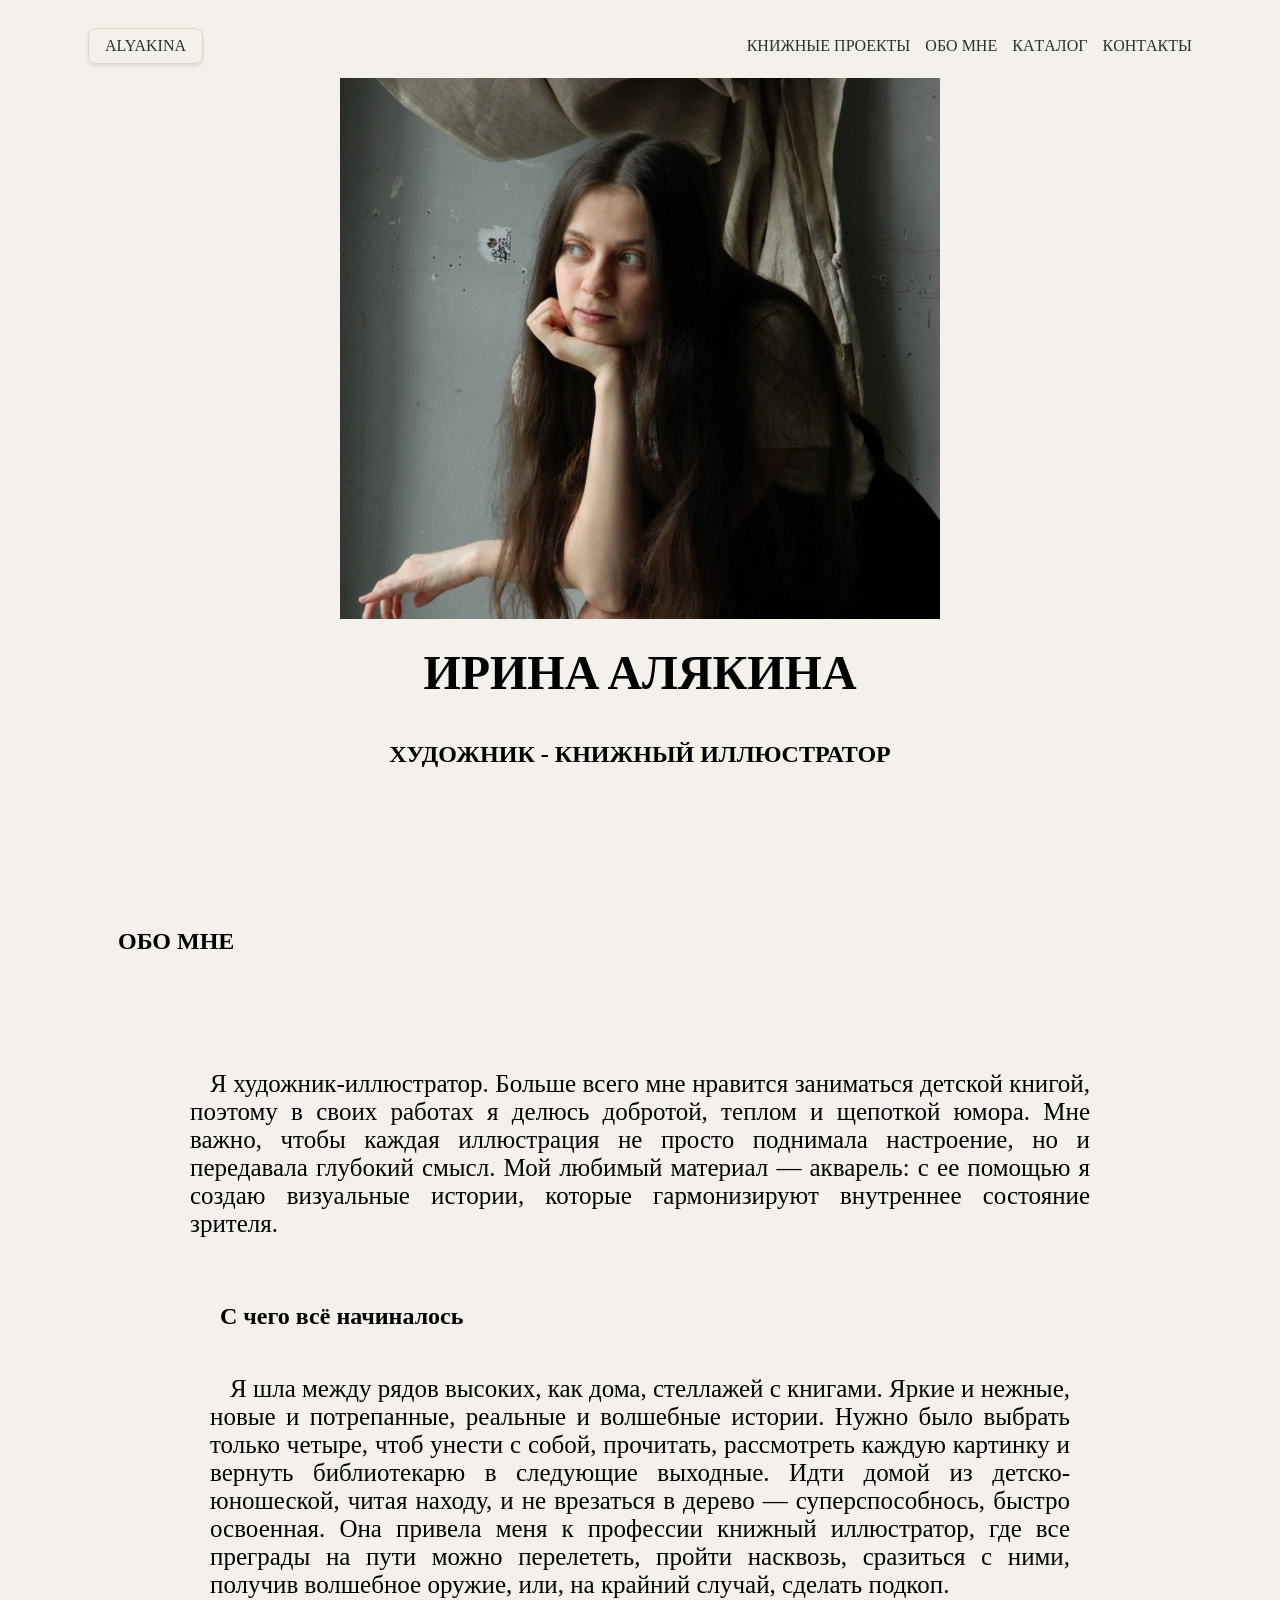
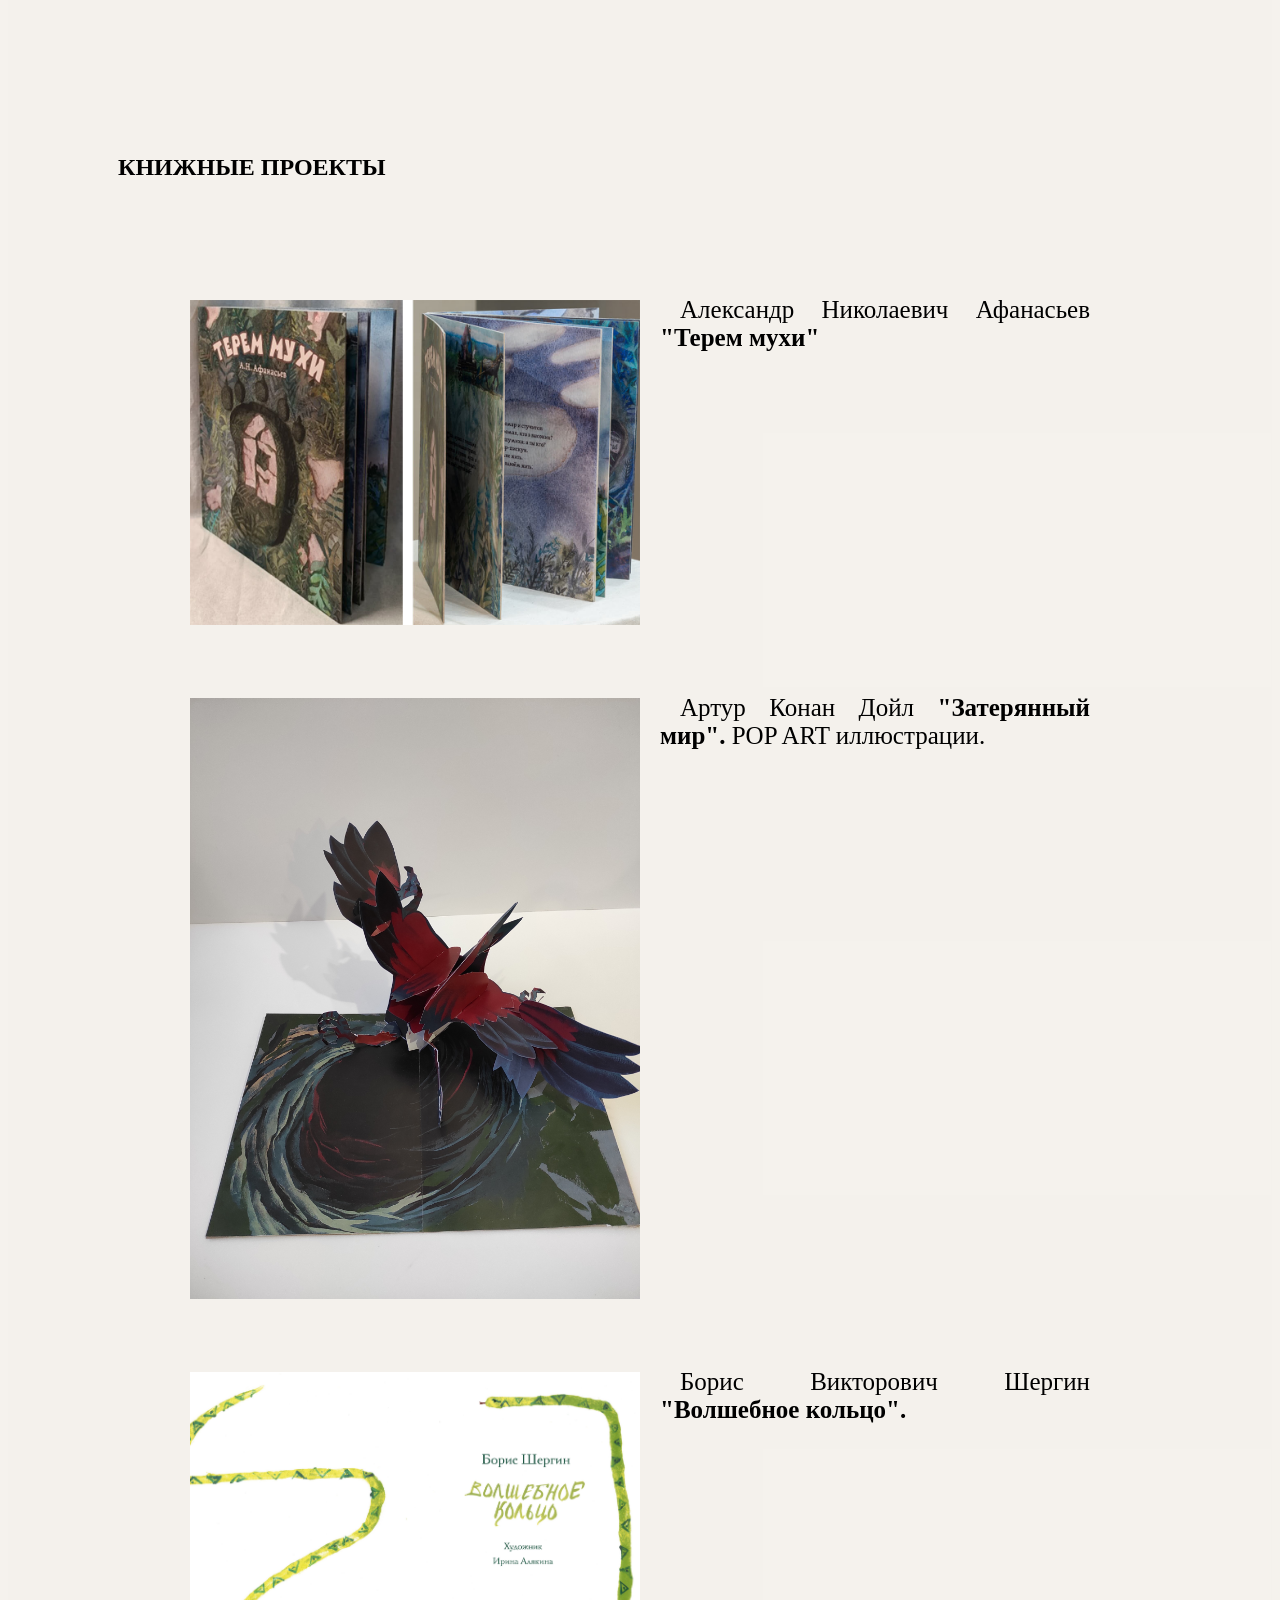
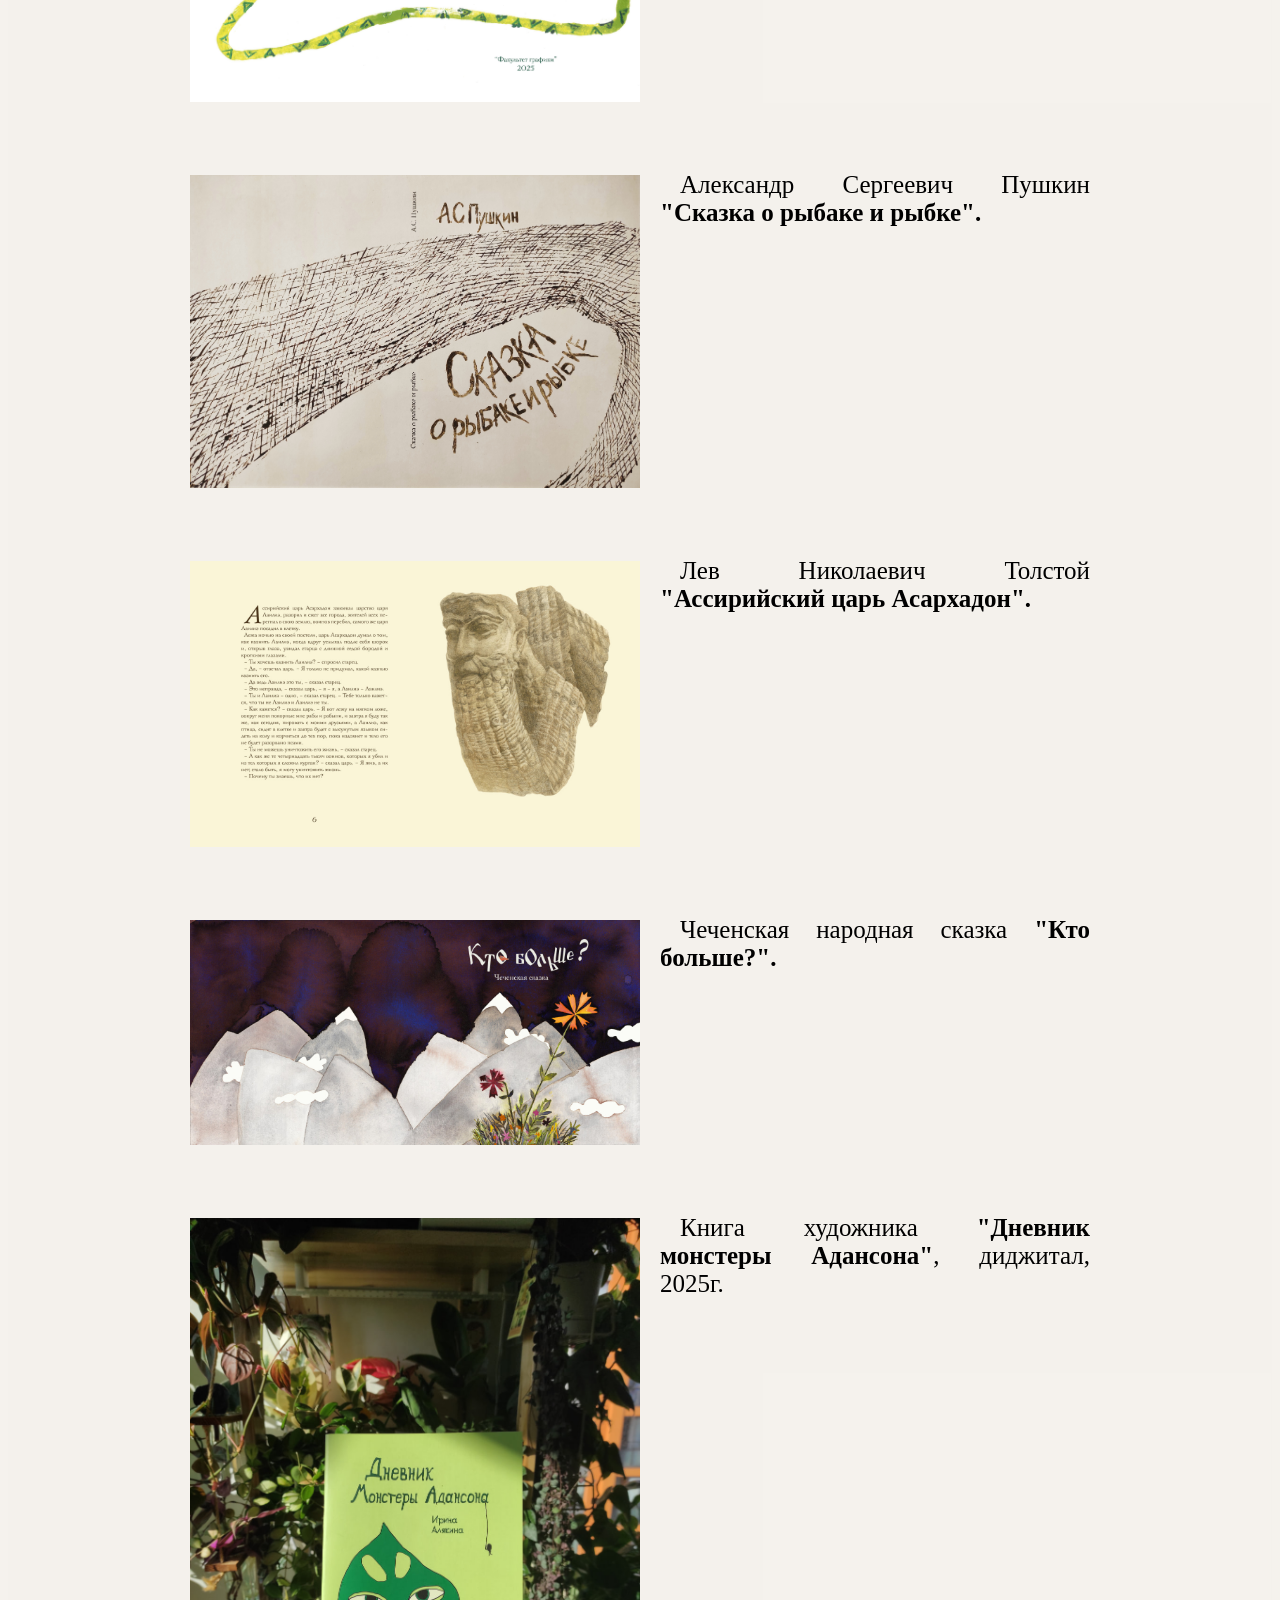
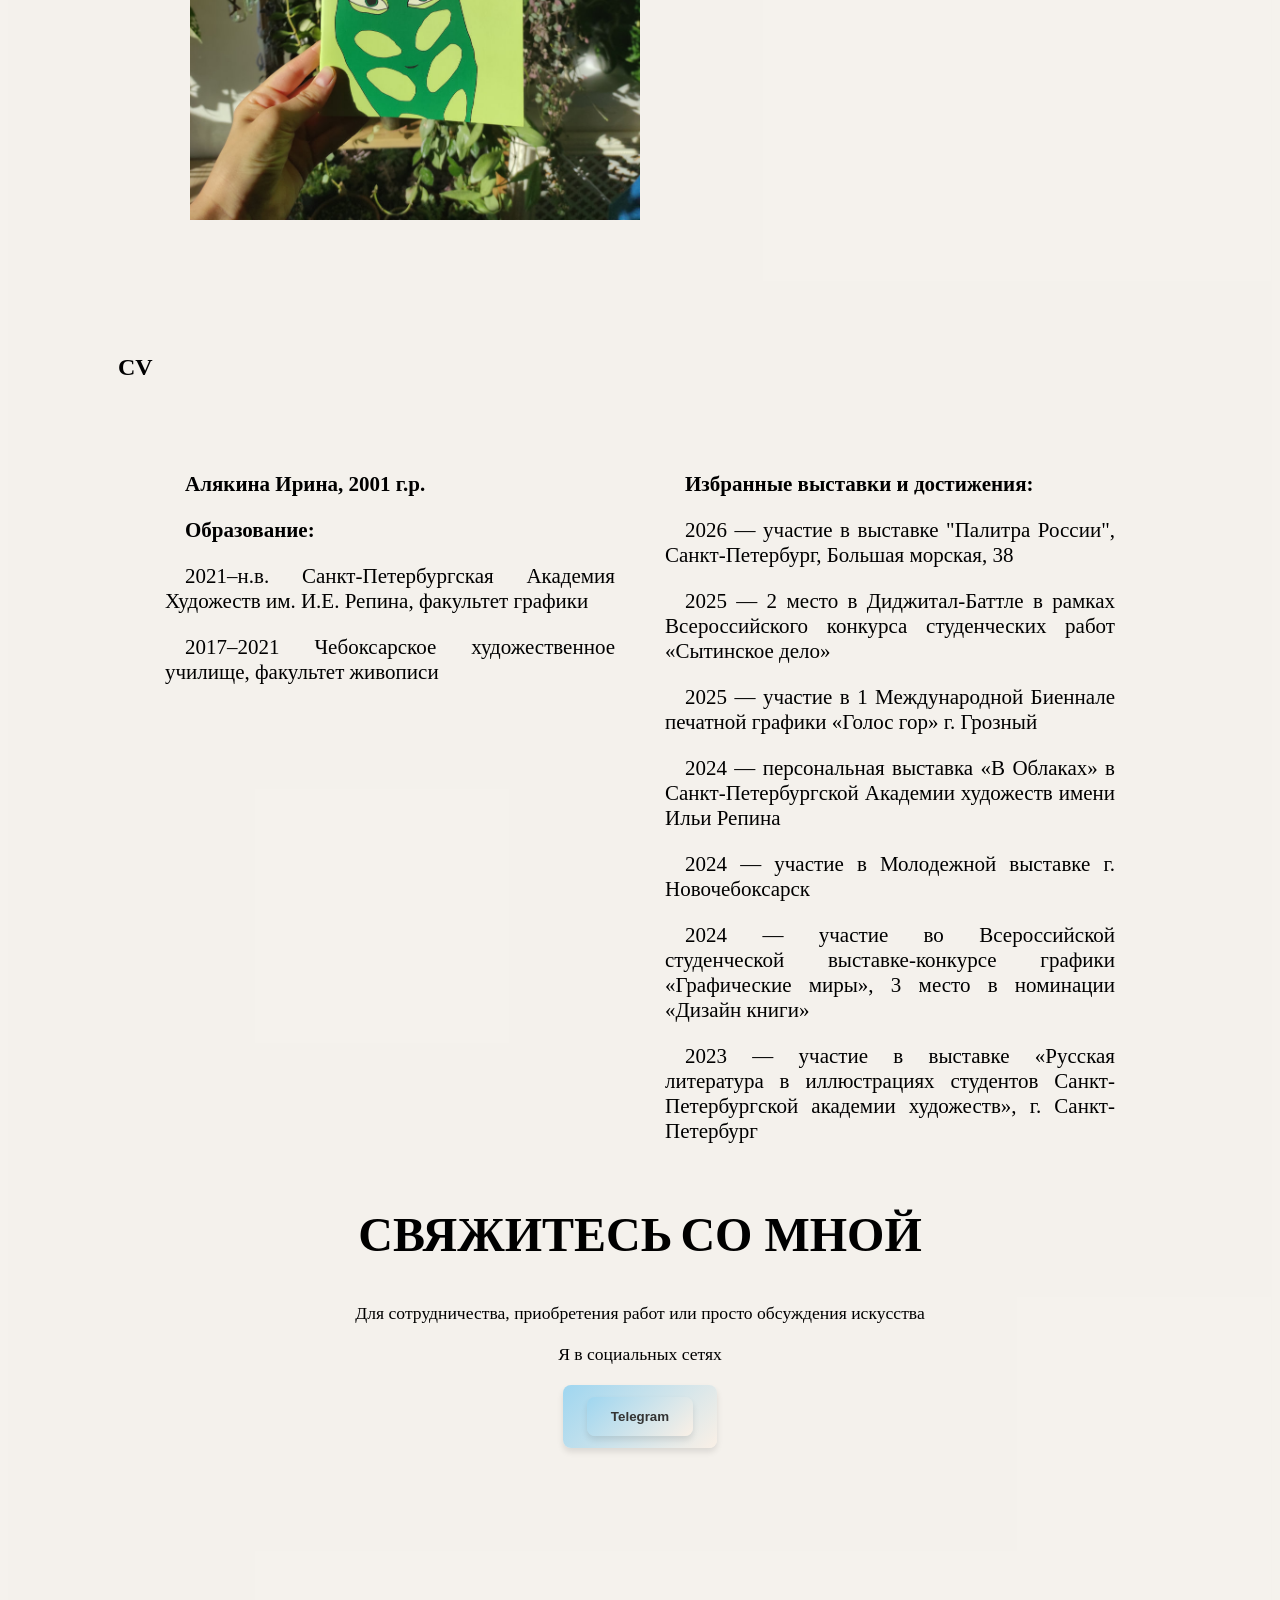
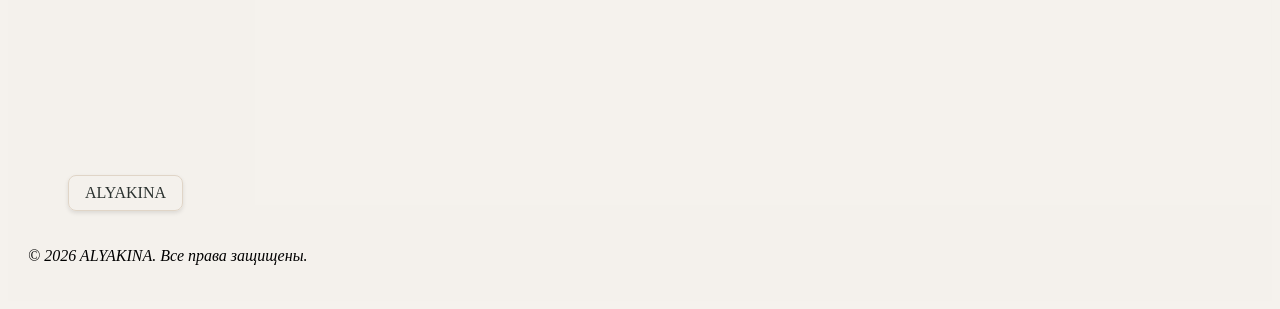
<file: html/index.html>
<!DOCTYPE html>
<html lang="en">
<head>
    <meta charset="UTF-8">
    <meta name="viewport" content="width=device-width, initial-scale=1.0">
    <title>Алякина Ирина | Художник-иллюстратор</title>
    <link rel="stylesheet" href="style.css">
</head>
<body>
    <div id="app">
        <main class="home-scroll">
            <div class="first-block">
                <div class="main-theme">
                    <div class="navigation-pannel">
                        <nav class="navigation-pannel">
                            <div class="in-navigation-pannel">
                                <div class="logotip-button">
                                    <a class="logotip" href="/">
                                        ALYAKINA
                                    </a>
                                    <button class="menu-toggle" aria-label="Открыть меню">☰</button>
                                    <div class="navigation-buttons">
                                        <a class="projects-button" href="/#projects"><span>К</span><span>Н</span><span>И</span><span>Ж</span><span>Н</span><span>Ы</span><span>Е</span> <span>П</span><span>Р</span><span>О</span><span>Е</span><span>К</span><span>Т</span><span>Ы</span></a>
                                        <a class="about-button" href="/#artist-statement"><span>О</span><span>Б</span><span>О</span> <span>М</span><span>Н</span><span>Е</span></a>
                                        <a class="catalog-button" href="/catalog.html"><span>К</span><span>А</span><span>Т</span><span>А</span><span>Л</span><span>О</span><span>Г</span></a>
                                        <a class="contacts-button" href="/#contacts"><span>К</span><span>О</span><span>Н</span><span>Т</span><span>А</span><span>К</span><span>Т</span><span>Ы</span></a>
                                    </div>
                                </div>
                            </div>
                        </nav>
                    </div>
                    <div class="title-block">
                        <div class="image-block">
                            <a class="author-img-link" href="nesessary/images/irina1.jpg">
                                <img class="author-img" src="nesessary/images/irina1.jpg" alt="изображение">
                            </a>
                        </div>
                        <div class="name-block">
                            <h1 class="home-hero-title">
                                <span class="block">ИРИНА</span>
                                <span class="block">АЛЯКИНА</span>
                            </h1>
                        </div>
                        <div class="home-hero-main-theme">
                            <h2 class="home-hero-main-theme">ХУДОЖНИК - КНИЖНЫЙ ИЛЛЮСТРАТОР</h2>
                        </div>
                    </div>
                </div>
            </div>
            <!--Секция ОБО МНЕ-->
            <div id="artist-statement" class="artist-statement">
                <div class="about-me-section">
                    <div class="about-me-title">
                        <h2 class="project-title">ОБО МНЕ</h2>
                    </div>
                    <div class="about-me-description">
                        <p class="about-me-description-paragraf">
                            Я художник-иллюстратор. Больше всего мне нравится заниматься детской книгой, поэтому в своих работах я делюсь добротой, теплом и щепоткой юмора. Мне важно, чтобы каждая иллюстрация не просто поднимала настроение, но и передавала глубокий смысл. Мой любимый материал — акварель: с ее помощью я создаю визуальные истории, которые гармонизируют внутреннее состояние зрителя.
                        </p>
                    </div>
                </div>
            </div>
            <div class="second-block">
                <div class="short-story">
                    <div class="story-title">
                        <h2 class="story-header">С чего всё начиналось</h2>
                        <div class="story-body">
                            <p class="story">Я шла между рядов высоких, как дома, стеллажей с книгами. Яркие и нежные, новые и потрепанные, реальные и волшебные истории. Нужно было выбрать только четыре, чтоб унести с собой, прочитать, рассмотреть каждую картинку и вернуть библиотекарю в следующие выходные. Идти домой из детско-юношеской, читая находу, и не врезаться в дерево — суперспособнось, быстро освоенная. Она привела меня к профессии книжный иллюстратор, где все преграды на пути можно перелететь, пройти насквозь, сразиться с ними, получив волшебное оружие, или, на крайний случай, сделать подкоп.</p>
                        </div>
                    </div>
                </div>
            </div>
            <div id="projects" class="projects">
                <h2 class="project-title">КНИЖНЫЕ ПРОЕКТЫ</h2>
            </div>
            <!-- Секция проектов -->
            <div class="project-list">
                
                <!-- Терем мухи -->
                 <div class="project-block">
                    <div class="project-image-block">
                        <a class="project-image-link" href="/project-terem-muhi.html">
                            <img class="project-image" src="nesessary/images/terem-muhi-title.jpg" alt="изображение">
                        </a>
                    </div>
                    <div class="project-description-block">
                        <p class="project-description">Александр Николаевич Афанасьев <span>"Терем мухи"</span></p>
                    </div>
                 </div>
                 
                <div class="project-block">
                    <div class="project-image-block">
                        <a class="project-image-link" href="/project-arthur-konan-doel.html">
                            <img class="project-image" src="nesessary/images/arthur_conan_doel_lost_world/images/01.jpg" alt="изображение">
                        </a>
                    </div>
                    <div class="project-description-block">
                        <p class="project-description">
                            Артур Конан Дойл <span>"Затерянный мир".</span> POP ART иллюстрации.
                        </p>
                    </div>
                </div>
                
                <div class="project-block">
                    <div class="project-image-block">
                        <a class="project-image-link" href="/project-magic-ring.html">
                            <img class="project-image" src="nesessary/images/b_shergin_magic_ring/images/01.jpg" alt="изображение">
                        </a>
                    </div>
                    <div class="project-description-block">
                        <p class="project-description">
                            Борис Викторович Шергин <span>"Волшебное кольцо".</span>
                        </p>
                    </div>
                </div>
                 
                <div class="project-block">
                    <div class="project-image-block">
                        <a class="project-image-link" href="/project-fisher-and-fish.html">
                            <img class="project-image" src="nesessary/images/illustrations_to_tail_about_fisher_and_fish/images/01.jpg" alt="изображение">
                        </a>
                    </div>
                    <div class="project-description-block">
                        <p class="project-description">
                            Александр Сергеевич Пушкин <span>"Сказка о рыбаке и рыбке".</span>
                        </p>
                    </div>
                </div>
                
                <div class="project-block">
                    <div class="project-image-block">
                        <a class="project-image-link" href="/project-assirian-king.html">
                            <img class="project-image" src="nesessary/images/l_n_tolstoy_assirian_king_assarkhadon/images/01.jpg" alt="изображение">
                        </a>
                    </div>
                    <div class="project-description-block">
                        <p class="project-description">
                            Лев Николаевич Толстой <span>"Ассирийский царь Асархадон".</span>
                        </p>
                    </div>
                </div>
                
                <div class="project-block">
                    <div class="project-image-block">
                        <a class="project-image-link" href="/project-who-is-bigger.html">
                            <img class="project-image" src="nesessary/images/tail_who_is_bigger/images/01.jpg" alt="изображение">
                        </a>
                    </div>
                    <div class="project-description-block">
                        <p class="project-description">
                            Чеченская народная сказка <span>"Кто больше?".</span>
                        </p>
                    </div>
                </div>
                
                <div class="project-block">
                    <div class="project-image-block">
                        <a class="project-image-link" href="/project-monstera.html">
                            <img class="project-image" src="nesessary/images/painters_book_diary_monstera/images/01.jpg" alt="изображение">
                        </a>
                    </div>
                    <div class="project-description-block">
                        <p class="project-description">
                            Книга художника <span>"Дневник монстеры Адансона"</span>, диджитал, 2025г.
                        </p>
                    </div>
                </div>
            </div>  
            <!-- Секция CV -->
            <div class="artist-statement">
                <div class="about-me-section">
                    <div class="about-me-title">
                        <h2 class="project-title">CV</h2>
                    </div>
                    <div class="cv-description">
                        <div class="cv-name-and-education">
                            <div class="cv-name">
                                <p class="cv-description-paragraf">
                                    <strong>Алякина Ирина, 2001 г.р.</strong>
                                </p>
                            </div>
                            <div class="cv-education">
                                <p class="cv-description-paragraf">
                                    <b>Образование:</b>
                                </p>
                                <p class="cv-description-paragraf">
                                    2021–н.в. Санкт-Петербургская Академия Художеств им. И.Е. Репина, факультет графики
                                </p>
                                <p class="cv-description-paragraf">
                                    2017–2021 Чебоксарское художественное училище, факультет живописи
                                </p>
                            </div>
                        </div>
                        <div class="cv-exhibition">
                            <p class="cv-description-paragraf">
                                <b>Избранные выставки и достижения:</b>
                            </p>
                            <p class="cv-description-paragraf">
                                2026 —  участие в выставке "Палитра России", Санкт-Петербург, Большая морская, 38
                            </p>
                            <p class="cv-description-paragraf">
                                2025 — 2 место в Диджитал-Баттле в рамках Всероссийского конкурса студенческих работ «Сытинское дело»
                            </p>
                            <p class="cv-description-paragraf">
                                2025 — участие в 1 Международной Биеннале печатной графики «Голос гор» г. Грозный
                            </p>
                            <p class="cv-description-paragraf">
                                2024 — персональная выставка «В Облаках» в Санкт-Петербургской Академии художеств имени Ильи Репина
                            </p>
                            <p class="cv-description-paragraf">
                                2024 — участие в Молодежной выставке г. Новочебоксарск
                            </p>
                            <p class="cv-description-paragraf">
                                2024 — участие во Всероссийской студенческой выставке-конкурсе графики «Графические миры», 3 место в номинации «Дизайн книги»
                            </p>
                            <p class="cv-description-paragraf">
                                2023 — участие в выставке «Русская литература в иллюстрациях студентов Санкт-Петербургской академии художеств», г. Санкт-Петербург
                            </p>
                        </div>
                    </div>
                </div>

            </div>

            <div class="third-block">
                <div id="contacts" class="contact-to-me-block">
                    <div class="contact-to-me-section">
                        <h1 class="home-hero-title">
                            <span class="block">СВЯЖИТЕСЬ</span>
                            <span class="block">СО МНОЙ</span>
                        </h1>
                    </div>
                    <div class="contact-to-me-section">
                        <p class="contact-form-message">Для сотрудничества, приобретения работ или просто обсуждения искусства</p>
                    </div>
                    <div class="contact-to-me-section">
                        <p class="contact-form-message">Я в социальных сетях</p>
                    </div>
                    <div class="social-networks-buttons">
                        
                        <button class="telegram-button">
                            <a class="telegram-button" href="https://t.me/irina_alyakina">Telegram</a>
                        </button>
                    </div>
                </div>
            </div>
            <footer class="end-of-page">
                <div class="footer-container">
                    <div class="main-title-information">
                        <div class="logotip-button">
                            <a class="logotip" href="/">
                                ALYAKINA
                            </a>
                        </div>
                        <div class="other-main-title-information">
                            <p class="name-privicy-policy">
                                <i class="name-privicy-policy">© 2026 ALYAKINA. Все права защищены.</i>
                            </p>
                        </div>
                    </div>
                </div>
            </footer>
        </main>
    </div>
    
</body>
</html>
</file>
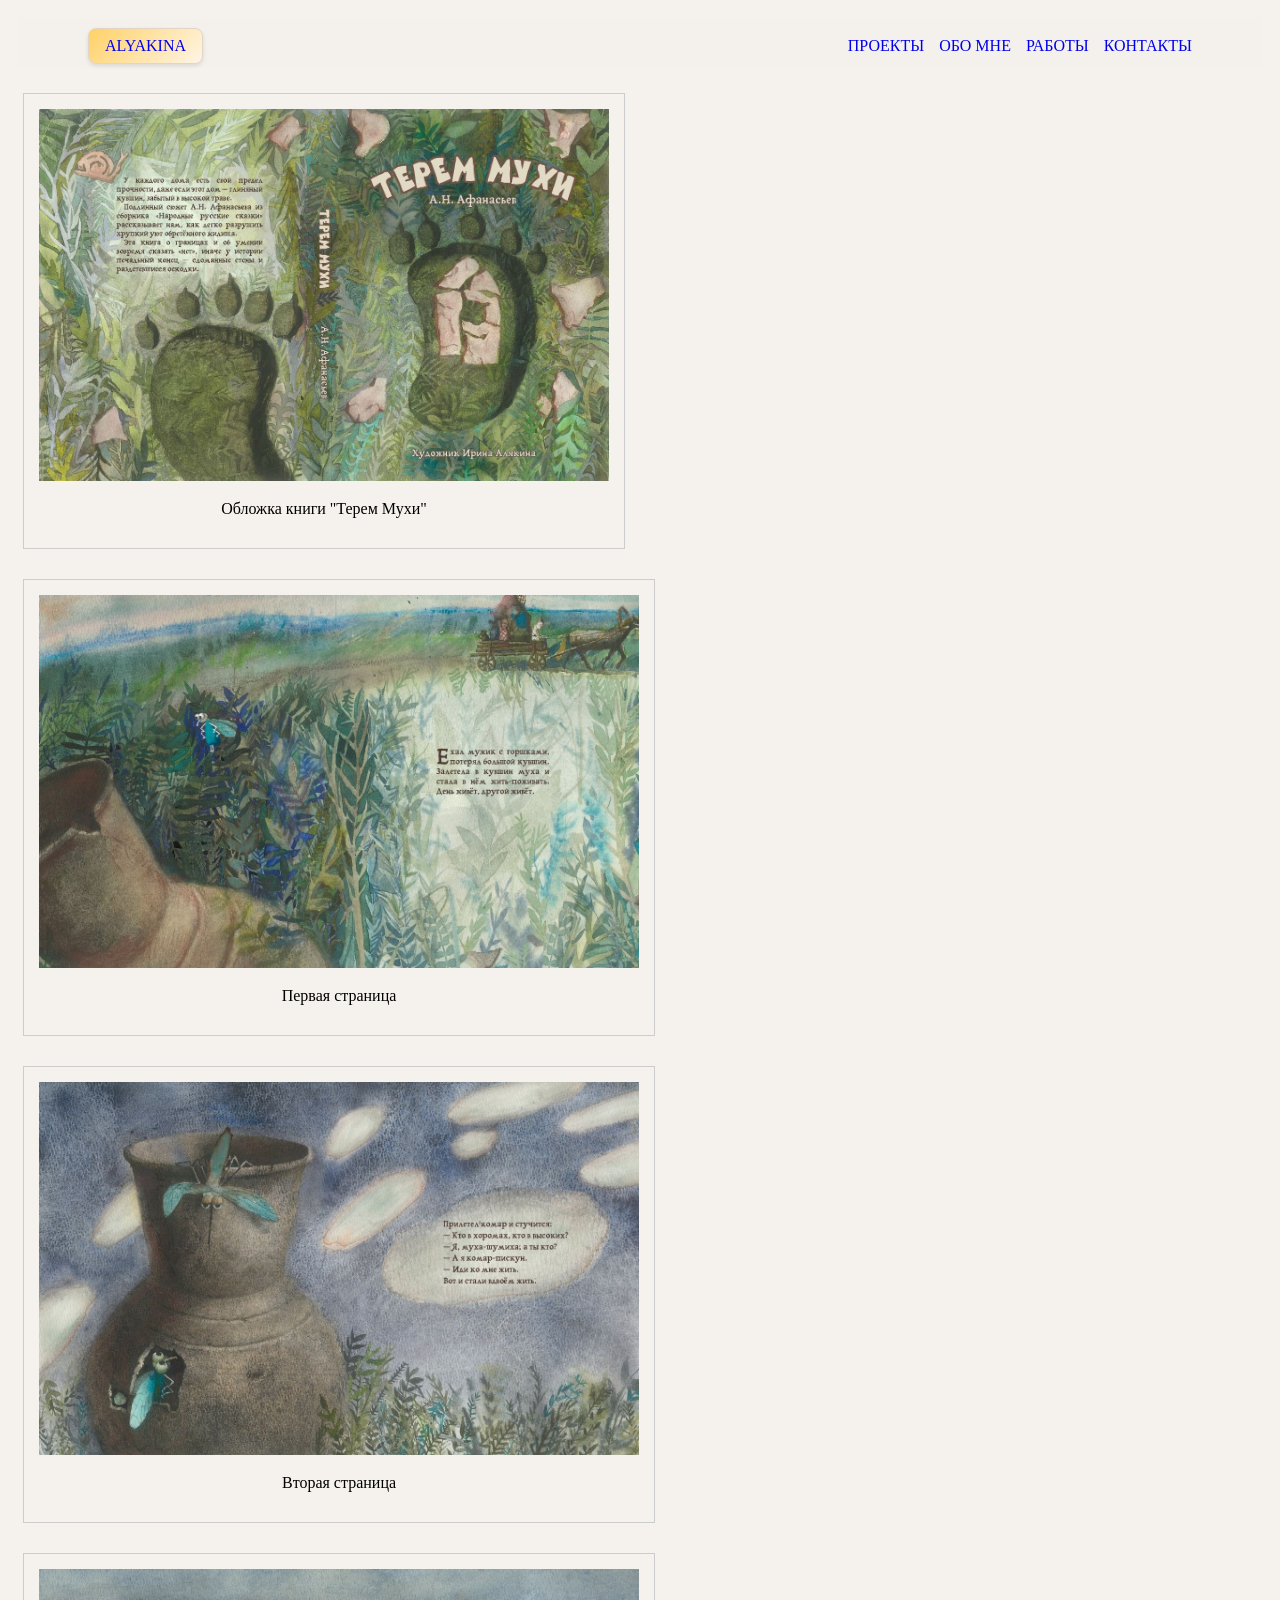
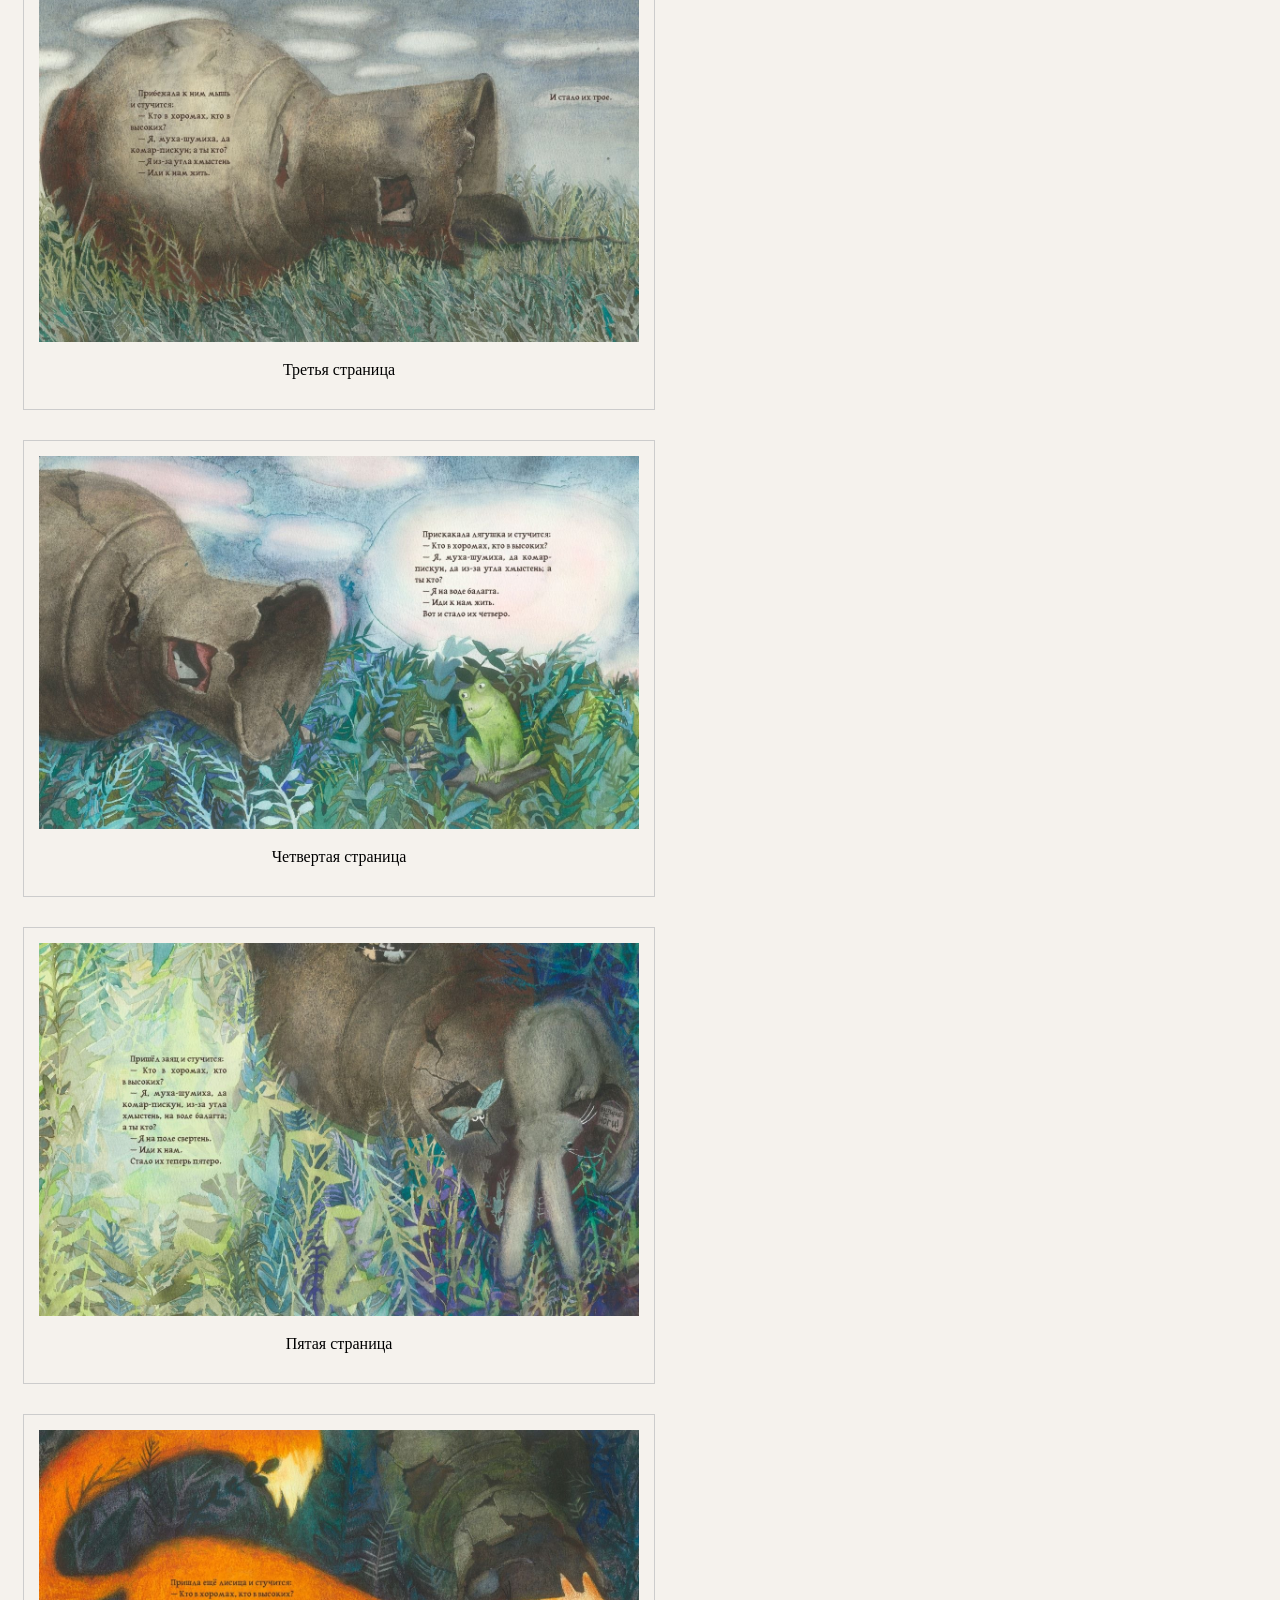
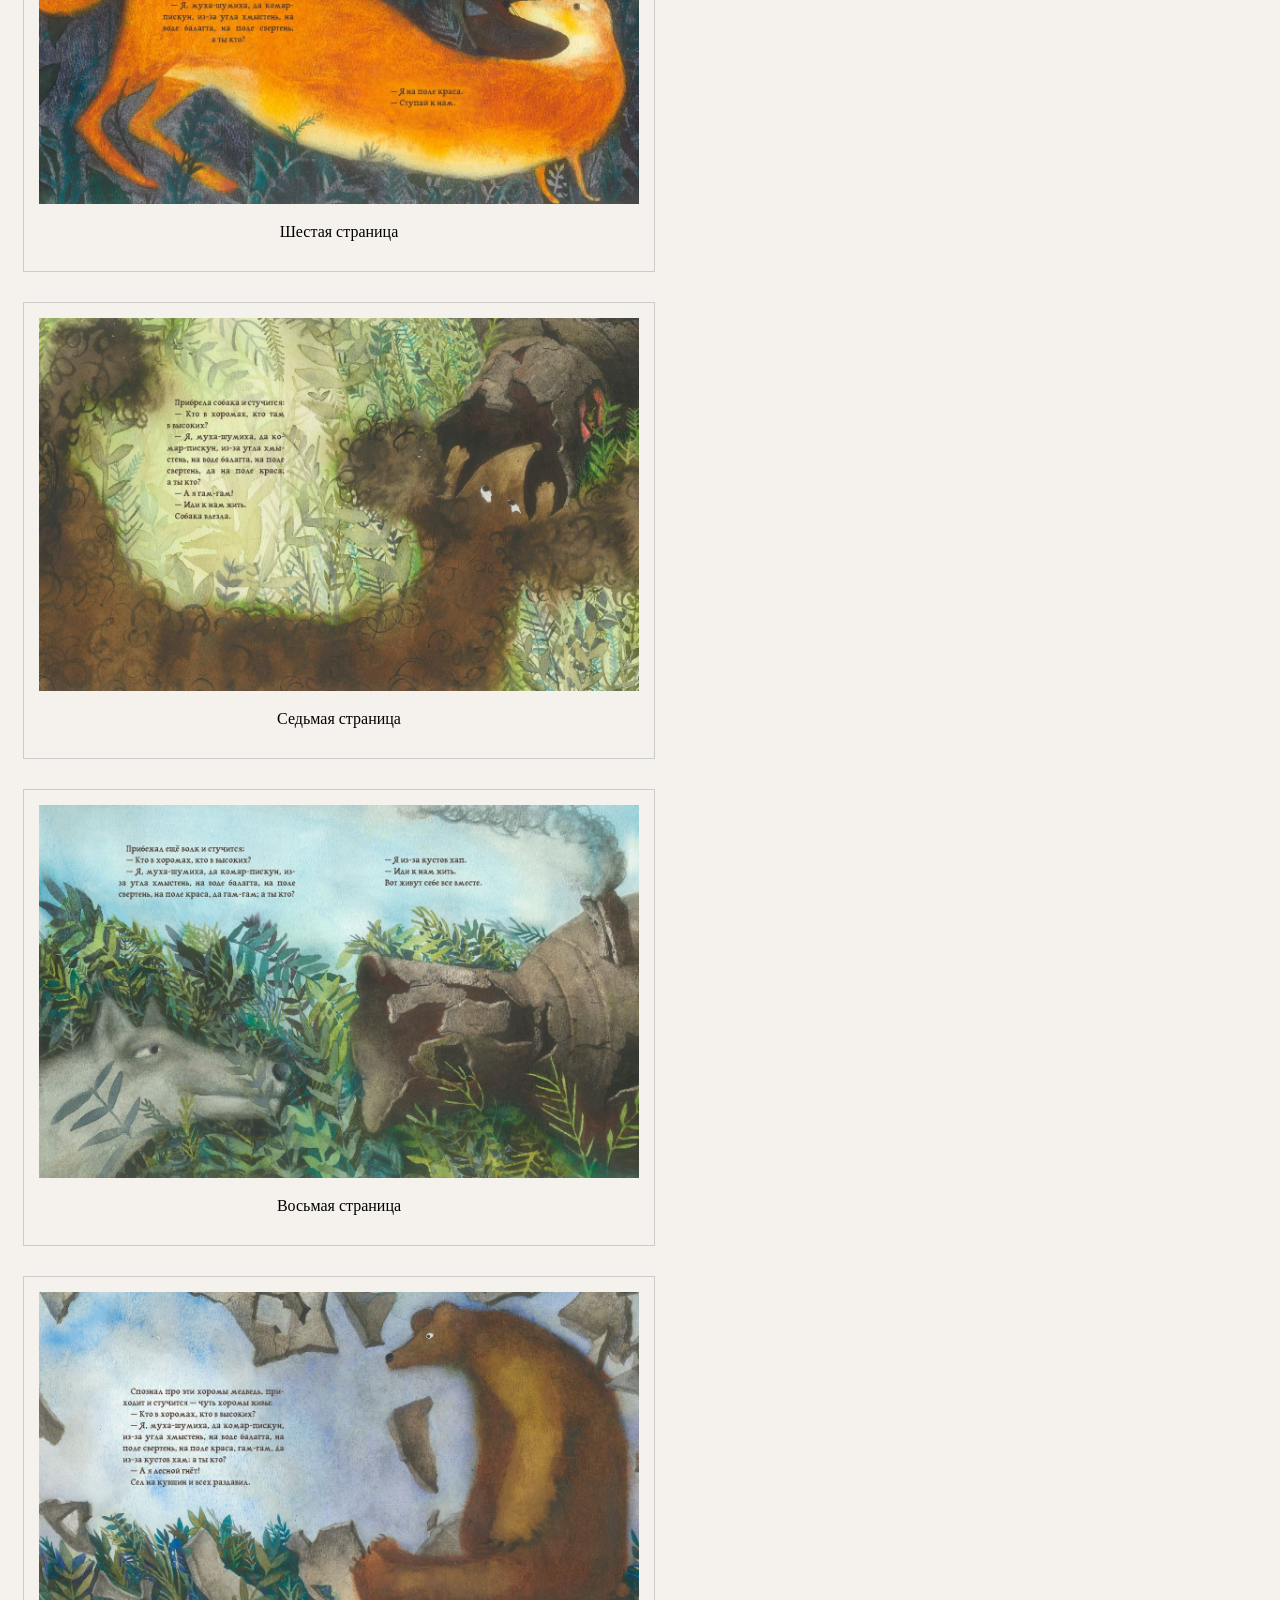
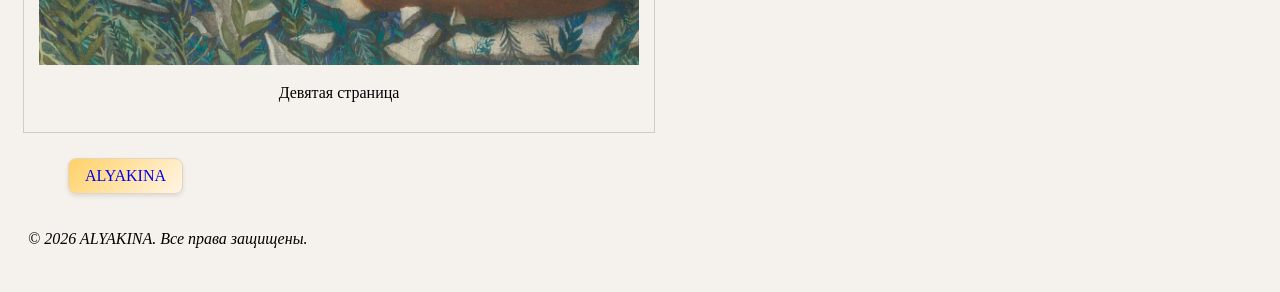
<file: project-terem-muhi.html>
<!DOCTYPE html>
<html lang="en">
<head>
    <meta charset="UTF-8">
    <meta name="viewport" content="width=device-width, initial-scale=1.0">
    <title>Терем мухи</title>
    <link rel="stylesheet" href="style.css">
</head>
<body>
<div class="first-block">
    <div class="navigation-pannel">
        <nav class="navigation-pannel">
            <div class="in-navigation-pannel">
                <div class="logotip-button">
                    <a class="logotip" href="/">
                        ALYAKINA
                    </a>
                    <button class="menu-toggle" aria-label="Открыть меню">☰</button>
                    <div class="navigation-buttons">
                        <a class="projects-button" href="/#projects">ПРОЕКТЫ</a>
                        <a class="about-button" href="/#artist-statement">ОБО МНЕ</a>
                        <a class="catalog-button" href="/catalog.html">РАБОТЫ</a>
                        <a class="contacts-button" href="/#contacts">КОНТАКТЫ</a>
                    </div>
                </div>
            </div>
        </nav>
    </div>
</div>
<div class="second-block">
    <div class="gallery">
            <img class="terem-muhi-book-title" src="nesessary/images/terem-muhi-book/title.jpg" alt="Обложка">
        <div class="desc">Обложка книги "Терем Мухи"</div>
    </div>

    <div class="gallery">
            <img src="nesessary/images/terem-muhi-book/1page.jpg" alt="Первая страница">
        <div class="desc">Первая страница</div>
    </div>

    <div class="gallery">
            <img src="nesessary/images/terem-muhi-book/2page.jpg" alt="Вторая страница">
        <div class="desc">Вторая страница</div>
    </div>

    <div class="gallery">
            <img src="nesessary/images/terem-muhi-book/3page.jpg" alt="Третья страница">
        <div class="desc">Третья страница</div>
    </div>

    <div class="gallery">
            <img src="nesessary/images/terem-muhi-book/4page.jpg" alt="Четвертая страница">
        <div class="desc">Четвертая страница</div>
    </div>

    <div class="gallery">
            <img src="nesessary/images/terem-muhi-book/5page.jpg" alt="Пятая страница">
        <div class="desc">Пятая страница</div>
    </div>

    <div class="gallery">
            <img src="nesessary/images/terem-muhi-book/6page.jpg" alt="Шестая страница">
        <div class="desc">Шестая страница</div>
    </div>

    <div class="gallery">
            <img src="nesessary/images/terem-muhi-book/7page.jpg" alt="Седьмая страница">
        <div class="desc">Седьмая страница</div>
    </div>

    <div class="gallery">
            <img src="nesessary/images/terem-muhi-book/8page.jpg" alt="Восьмая страница">
        <div class="desc">Восьмая страница</div>
    </div>

    <div class="gallery">
            <img src="nesessary/images/terem-muhi-book/9page.jpg" alt="Девятая страница">
        <div class="desc">Девятая страница</div>
    </div>
</div>
<!-- Модальное окно (скрыто по умолчанию) -->
<div id="myModal" class="modal">
    <span class="close">&times;</span>
    <img class="modal-content" id="modalImg">
    <div id="caption" class="modal-caption"></div>
    <!-- Кнопки слайдера -->
    <button class="slider-btn prev-btn">&#10094;</button>
    <button class="slider-btn next-btn">&#10095;</button>
</div>

<footer class="end-of-page">
    <div class="footer-container">
        <div class="main-title-information">
            <div class="logotip-button">
                <a class="logotip" href="/">
                    ALYAKINA
                </a>
            </div>
            <div class="other-main-title-information">
                <p class="name-privicy-policy">
                    <i class="name-privicy-policy">© 2026 ALYAKINA. Все права защищены.</i>
                </p>
            </div>
        </div>
    </div>
</footer>
<script src="script.js"></script>
</body>
</html>
</file>
<file: html/style.css>
body {
    justify-content: center;
    display: flex;
    flex-direction: column;
    min-height: 100vh;
    background-color: rgba(245, 242, 237, 0.952);
}

main {
    background-color: rgba(245, 242, 237, 0.952);
}

.first-block {
    max-height: auto;
    max-width: 100%;
}

.main-theme {
    height: 800px;
    max-width: 100%;
}

.navigation-pannel {
    height: 50px;
    max-width: 100%;
    margin: 10px;
    text-align: auto;
    background-color: rgba(245, 242, 237, 0.952);
}

.logotip-button {
    display: flex;
    justify-content: space-between;
    align-items: center;
    max-width: 100%;
    margin-left: 30px;
    margin-right: 30px;
}

.logotip {
    margin-top: 10px;
    margin-left: 30px;
    text-align: left;
    text-decoration: none;
    display: flex;
    justify-content: space-between;
    align-items: center;
    padding: 8px 16px;
    display: inline-block;
    transition: transform 0.3s ease;
    border-radius: 8px;
    border: 1px solid #E0D5C7;
    box-shadow: 0 2px 4px rgba(0, 0, 0, 0.1);
    transition: transform 0.2s ease;
    color:#2a312e;
}

.logotip:hover {
    color: #222; 
    text-shadow: 0 0 30px #9e5a01;
    transform: translateY(-2px);
}

.navigation-buttons {
    display: flex;
    gap: 15px;
    margin-top: 10px;
    margin-right: 30px;
    text-align: right;
}

.menu-toggle {
    display: none;
    background: none;
    border: none;
    font-size: 24px;
    cursor: pointer;
}

@media (max-width: 768px) {
  .navigation-buttons {
    display: none;
    flex-direction: column;
    position: absolute;
    top: 60px;
    left: 0;
    right: 0;
    background: #fff;
    padding: 10px;
    gap: 5px;
  }

  .navigation-buttons.active {
    display: flex;
  }

  .menu-toggle {
    margin-top: 10px;
    display: block;
  }
}

.catalog-button {
    text-decoration: none;
    color: #2a312e;
    display: inline-block;
    transition: transform 0.3s ease;
}

.catalog-button span {
    display: inline-block;
    transition: transform 0.3s ease;
}

.catalog-button span:hover {
    transform: translateY(-5px);
    animation: jump 0.4s ease infinite alternate;
}

.catalog-button:hover {
    color: #222;
    text-shadow: 0 0 30px #9e5a01;
    transform: translateY(-2px);
}

.projects-button {
    text-decoration: none;
    color: #2a312e;
    display: inline-block;
    transition: transform 0.3s ease;
}

.projects-button span {
    display: inline-block;
    transition: transform 0.3s ease;
}

.projects-button span:hover {
    transform: translateY(-5px);
    animation: jump 0.4s ease infinite alternate;
}

.projects-button:hover {
    color: #222;
    text-shadow: 0 0 30px #9e5a01;
    transform: translateY(-2px);
}

.about-button {
    text-decoration: none;
    color: #2a312e;
    display: inline-block;
    transition: transform 0.3s ease;
}

.about-button span {
    display: inline-block;
    transition: transform 0.3s ease;
}

.about-button span:hover {
    transform: translateY(-5px);
    animation: jump 0.4s ease infinite alternate;
}

.about-button:hover {
    color: #222;
    text-shadow: 0 0 30px #9e5a01;
    transform: translateY(-2px);
}

.contacts-button {
    text-decoration: none;
    color: #2a312e;
    display: inline-block;
    transition: transform 0.3s ease;
}

.contacts-button span {
    display: inline-block;
    transition: transform 0.3s ease;
}

.contacts-button span:hover {
    transform: translateY(-5px);
    animation: jump 0.4s ease infinite alternate;
}

.contacts-button:hover {
    color: #222;
    text-shadow: 0 0 30px #9e5a01;
    transform: translateY(-2px);
}

.title-block {
    height: auto;
    max-width: 100%;
}

.image-block {
    display: flex;
    justify-content: center;
    align-items: center;
    max-width: 100%;
}

.author-img {
    max-width: 600px;
    height: auto;
}

@media (max-width: 768px) {
    .title-block {
        display: flex;
        flex-direction: column;
        position: absolute;
        padding: 20px;
        max-width: 400px;
    }

    .author-img {
        max-width: 350px;
        height: auto;
    }
}

.name-block {
    display: flex;
    justify-content: center;
    align-items: center;
    max-width: 100%;
}

.home-hero-title {
    text-align: center;
}

.block {
    text-align: center;
    font-size: 3rem;
}

.home-hero-main-theme {
    display: flex;
    justify-content: center;
    align-items: center;
    max-width: 100%;
    text-align: center;
}

.projects {
    max-height: auto;
    max-width: 100%;
    align-items: center;
}

.project-title {
    border: rgba(245, 242, 237, 0.952) 30px;
    padding: 50px;
    margin-top: 60px;
    margin-left: 60px;
    text-align: left;
}

.catalog-second-button {
    margin-left: 60px;
    text-align: left;
    text-decoration: none
}

.second-block {
    max-height: auto;
    max-width: 100%;
}

.short-story {
    display: flex;
    justify-content: center;
    max-height: auto;
    max-width: 100%;
}

.story-title {
    max-height: auto;
    max-width: 100%;
}

.story-header {
    margin-left: 30px;
    text-align: left;
}

.story-body {
    max-height: auto;
    max-width: 900px;
}

.story {
    text-align: justify;
    font-family: Palatino, URW Palladio L, serif;
    font-size: 25px;
    padding: 20px;
    text-indent: 20px;
}

.story-img {
    display: flex;
    justify-content: center;
    align-items: center;
    max-width: 100%;
    height: auto;
}

.other-main-title-information {
    text-align: justify;
    padding: 20px;
}

.third-block {
    height: 600px;
    max-width: 100%;
    display: flex;
    justify-content: center;
    padding: 20px;
    box-sizing: border-box;
}

.contact-to-me-block {
    width: 100%;
    max-width: 800px;
    display: flex;
    flex-direction: column;
    gap: 20px;
}

.contact-to-me-section {
    display: flex;
    justify-content: center;
}

.contact-form-message {
    font-size: 1.1rem;
    color: black;
    margin: 0;
}

.social-networks-buttons {
    display: flex;
    justify-content: center;
    gap: 30px;
}

.instagram-button {
    text-decoration: none;
    display: inline-block;
    padding: 12px 24px;
    border: none;
    border-radius: 8px;
    cursor: pointer;
    font-weight: 600;
    color: #333;
    transition: all 0.3s ease;
    background: linear-gradient(135deg, #f1b8c5, #FAF0E6);
    box-shadow: 0 4px 6px rgba(0, 0, 0, 0.1);
}

.instagram-button:hover {
    transform: translateY(-2px);
    box-shadow: 0 6px 12px rgba(0, 0, 0, 0.15);
    background: linear-gradient(135deg, #d183a9, #F5E6D3);
}

.instagram-button-link {
    display: flex;
    align-items: center;
    justify-content: center;
    width: 100%;
    height: 100%;
    color: inherit;
    text-decoration: none;
}

.telegram-button {
    text-decoration: none;
    display: inline-block;
    padding: 12px 24px;
    border: none;
    border-radius: 8px;
    cursor: pointer;
    font-weight: 600;
    color: #333;
    transition: all 0.3s ease;
    background: linear-gradient(135deg, #9fd6f0, #FAF0E6);
    box-shadow: 0 4px 6px rgba(0, 0, 0, 0.1);
}

.telegram-button:hover {
    transform: translateY(-2px);
    box-shadow: 0 6px 12px rgba(0, 0, 0, 0.15);
    background: linear-gradient(135deg, #7bbde9, #F5E6D3);
}

.telegram-button-link {
    display: flex;
    align-items: center;
    justify-content: center;
    width: 100%;
    height: 100%;
    color: inherit;
    text-decoration: none;
}

.gallery {
    margin: 15px;
    padding: 15px;
    border: 1px solid #ccc;
    float: left;
    max-width: 600px;
}

.gallery:hover {
    border: 1px solid #777;
}

.gallery img {
    width: 100%;
    height: auto;
}

.desc {
    padding: 15px;
    text-align: center;
}

.end-of-page {
    margin-top: auto;
}

.terem-muhi-book-title {
    max-width: 570px;
    height: auto;
}

.about-me-description {
    display: flex;
    justify-content: center; /* Центр по горизонтали */
    align-items: center; /* Центр по вертикали */
    box-sizing: border-box;
}

.about-me-description-paragraf {
    text-align: justify;
    font-family: Palatino, URW Palladio L, serif;
    font-size: 25px;
    padding: 20px;
    text-indent: 20px;
    max-width: 900px;
}

.about-me-section {
    max-height: auto;
    max-width: 100%;
}

/* Стили для модального окна */

#gallery-container {
    display: flex;
    flex-wrap: wrap;
    justify-content: center;
    align-items: flex-start;
    gap: 15px;
    margin: 40px auto;
    padding: 20px;
    max-width: 90%;
}

#gallery-container img {
    width: 350px;
    height: auto;
    cursor: pointer;
    border: 1px solid #ddd;
    border-radius: 8px;
    transition: transform 0.3s ease;
}

#gallery-container img:hover {
    transform: scale(1.05);
}

.modal {
    display: none;
    position: fixed;
    z-index: 1000;
    left: 0;
    top: 0;
    width: 100%;
    height: 100%;
    background-color: rgba(0, 0, 0, 0.9);
    overflow: hidden;
    cursor: zoom-in;
    display: none;
    justify-content: center;
    align-items: center;
}

.modal-content {
    max-width: 90vw;
    max-height: 90vh;
    object-fit: contain;
    transition: transform 0.1s ease;
    cursor: pointer;
}

.close {
    position: absolute;
    top: 20px;
    right: 30px;
    color: #f1f1f1;
    font-size: 40px;
    font-weight: bold;
    cursor: pointer;
}

.controls {
    position: fixed;
    bottom: 20px;
    left: 50%;
    transform: translateX(-50%);
    display: flex;
    gap: 10px;
    z-index: 1001;
}

.controls button {
    padding: 10px 15px;
    border: none;
    border-radius: 6px;
    background: #007bff;
    color: white;
    cursor: pointer;
    font-size: 14px;
}

.controls button:hover {
    background: #0055b3;
}

.loading {
    color: white;
    font-size: 18px;
    position: absolute;
    top: 50%;
    left: 50%;
    transform: translate(-50%, -50%);
    z-index: 1002;
    display: none;
}

.cv-description {
    display: flex;
    justify-content: center;
}

.cv-description-paragraf {
    text-align: justify;
    font-family: Palatino, URW Palladio L, serif;
    font-size: 21px;
    padding: 0;
    text-indent: 20px;
    max-width: 900px;
}

.cv-name-and-education {
    max-width: 450px;
    margin: 0;
    margin-right: 25px;
}

.cv-exhibition {
    max-width: 450px;
    margin: 0;
    margin-left: 25px;
}

@media (max-width: 768px) {
    .cv-description {
        display: flex;
        flex-direction: column;
        justify-content: center; /* Центр по горизонтали */
        align-items: center; /* Центр по вертикали */
        box-sizing: border-box;
    }

    .cv-name-and-education {
        max-width: 450px;
        margin: 20px;
    }

    .cv-exhibition {
        max-width: 450px;
        margin: 20px;
    }
}

@media (max-width: 1024px) {
    .cv-description {
        display: flex;
        flex-direction: column;
        justify-content: center; /* Центр по горизонтали */
        align-items: center; /* Центр по вертикали */
        box-sizing: border-box;
    }

    .cv-name-and-education {
        max-width: 800px;
        margin: 20px;
    }

    .cv-exhibition {
        max-width: 800px;
        margin: 20px;
    }
}

.project-list {
    display: flex;
    flex-direction: column;
    justify-content: center;
    align-items: center;
}

.project-block {
    display: flex;
    justify-content: center;
    max-width: 900px;
    margin: 20px;
}

.project-image {
    max-width: 450px;
    max-height: auto;
    margin-right: 20px;
    margin-top: 29px;
}

.project-description-block {
    max-width: 450px;
}

.project-description {
    text-align: justify;
    font-family: Palatino, URW Palladio L, serif;
    font-size: 25px;
    text-indent: 20px;
}

.project-description span {
    font-weight: 800;
}

@media (max-width: 768px) {
    .project-list {
        display: flex;
        flex-direction: column;
        align-items: center;
    }

    .project-block {
        display: flex;
        flex-direction: column;
        max-width: 400px;
        margin: 20px;
    }

    .project-image {
    max-width: 350px;
    max-height: auto;
    margin: 20px;
    }

    .project-description-block {
        display: flex;
        flex-direction: column;
        max-width: 450px;
        margin: 20px;
    }
}
</file>
<file: style.css>
body {
    justify-content: center;
    display: flex;
    flex-direction: column;
    min-height: 100vh;
    background-color: rgba(245, 242, 237, 0.952);
}

main {
    background-color: rgba(245, 242, 237, 0.952);
}

.first-block {
    max-height: auto;
    max-width: 100%;
}

.main-theme {
    height: 1200px;
    max-width: 100%;
}

.navigation-pannel {
    height: 50px;
    max-width: 100%;
    margin: 10px;
    text-align: auto;
    background-color: rgba(245, 242, 237, 0.952);
}

.logotip-button {
    display: flex;
    justify-content: space-between;
    align-items: center;
    max-width: 100%;
    margin-left: 30px;
    margin-right: 30px;
}

.logotip {
    margin-top: 10px;
    margin-left: 30px;
    text-align: left;
    text-decoration: none;
    display: flex;
    justify-content: space-between;
    align-items: center;
    padding: 8px 16px;
    background: linear-gradient(135deg, #FFD166, #FFF5E6);
    border-radius: 8px;
    border: 1px solid #E0D5C7;
    box-shadow: 0 2px 4px rgba(0, 0, 0, 0.1);
    transition: transform 0.2s ease;
}

.logotip:hover {
    color: #222; 
}

.navigation-buttons {
    display: flex;
    gap: 15px;
    margin-top: 10px;
    margin-right: 30px;
    text-align: right;
}

.menu-toggle {
    display: none;
    background: none;
    border: none;
    font-size: 24px;
    cursor: pointer;
}

@media (max-width: 768px) {
  .navigation-buttons {
    display: none;
    flex-direction: column;
    position: absolute;
    top: 60px;
    left: 0;
    right: 0;
    background: #fff;
    padding: 10px;
    gap: 5px;
  }

  .navigation-buttons.active {
    display: flex;
  }

  .menu-toggle {
    margin-top: 10px;
    display: block;
  }
}

.catalog-button {
    text-decoration: none;
}

.projects-button {
    text-decoration: none;
}

.about-button {
    text-decoration: none;
}

.contacts-button {
    text-decoration: none;
}

.title-block {
    height: auto;
    max-width: 100%;
}

.image-block {
    display: flex;
    justify-content: center;
    align-items: center;
    max-width: 100%;
}

.author-img {
    max-width: 900px;
    height: auto;
}

@media (max-width: 768px) {
    .title-block {
        display: flex;
        flex-direction: column;
        position: absolute;
        padding: 20px;
        max-width: 400px;
    }

    .author-img {
        max-width: 350px;
        height: auto;
    }
}

.name-block {
    display: flex;
    justify-content: center;
    align-items: center;
    max-width: 100%;
}

.home-hero-title {
    text-align: center;
}

.block {
    text-align: center;
    font-size: 3rem;
}

.home-hero-main-theme {
    display: flex;
    justify-content: center;
    align-items: center;
    max-width: 100%;
    text-align: center;
}

.projects {
    max-height: auto;
    max-width: 100%;
    align-items: center;
}

.project-title {
    margin-left: 60px;
    text-align: left;
}

.book-terem-muhi {
    display: flex;
    justify-content: space-evenly;
    max-width: 100%;
    text-align: center;
}

.terem-muhi-link {
    margin-left: 20px;
}

.terem-muhi-title {
    max-width: 600px;
    max-height: auto;
}

.terem-muhi-description{
    max-width: 600px;
}

.terem-muhi-description-paragraf {
    text-align: justify;
    font-family: Palatino, URW Palladio L, serif;
    font-size: 25px;
    padding: 0;
    text-indent: 20px;

}

@media (max-width: 768px) {

    .projects {   
        display: flex;
        flex-direction: column;
        align-items: center;
        max-width: 100%;
        text-align: center;
    }

    .book-terem-muhi {
        display: flex;
        flex-direction: column;
        max-width: 100%;
        text-align: center;
        padding: 20px;
    }

    .terem-muhi-title {
        max-width: 350px;
        height: auto;
    }

    .terem-muhi-description-paragraf {
        text-align: justify;
        font-family: Palatino, URW Palladio L, serif;
        font-size: 25px;
        padding: 20px;
        text-indent: 20px;
    }
}

.catalog-second-button {
    margin-left: 60px;
    text-align: left;
    text-decoration: none
}

.second-block {
    max-height: auto;
    max-width: 100%;
}

.short-story {
    display: flex;
    justify-content: center;
    max-height: auto;
    max-width: 100%;
}

.story-title {
    max-height: auto;
    max-width: 100%;
}

.story-header {
    margin-left: 30px;
    text-align: left;
}

.story-body {
    max-height: auto;
    max-width: 900px;
}

.story {
    text-align: justify;
    font-family: Palatino, URW Palladio L, serif;
    font-size: 25px;
    padding: 20px;
    text-indent: 20px;
}

.story-img {
    display: flex;
    justify-content: center;
    align-items: center;
    max-width: 100%;
    height: auto;
}

.other-main-title-information {
    text-align: justify;
    padding: 20px;
}

.third-block {
    height: 600px;
    max-width: 100%;
    display: flex;
    justify-content: center;
    padding: 20px;
    box-sizing: border-box;
}

.contact-to-me-block {
    width: 100%;
    max-width: 800px;
    display: flex;
    flex-direction: column;
    gap: 20px;
}

.contact-to-me-section {
    display: flex;
    justify-content: center;
}

.contact-form-message {
    font-size: 1.1rem;
    color: black;
    margin: 0;
}

.social-networks-buttons {
    display: flex;
    justify-content: center;
    gap: 30px;
}

.instagram-button {
    text-decoration: none;
    display: inline-block;
    padding: 12px 24px;
    border: none;
    border-radius: 8px;
    cursor: pointer;
    font-weight: 600;
    color: #333;
    transition: all 0.3s ease;
    background: linear-gradient(135deg, #f1b8c5, #FAF0E6);
    box-shadow: 0 4px 6px rgba(0, 0, 0, 0.1);
}

.instagram-button:hover {
    transform: translateY(-2px);
    box-shadow: 0 6px 12px rgba(0, 0, 0, 0.15);
    background: linear-gradient(135deg, #d183a9, #F5E6D3);
}

.instagram-button-link {
    display: flex;
    align-items: center;
    justify-content: center;
    width: 100%;
    height: 100%;
    color: inherit;
    text-decoration: none;
}

.telegram-button {
    text-decoration: none;
    display: inline-block;
    padding: 12px 24px;
    border: none;
    border-radius: 8px;
    cursor: pointer;
    font-weight: 600;
    color: #333;
    transition: all 0.3s ease;
    background: linear-gradient(135deg, #9fd6f0, #FAF0E6);
    box-shadow: 0 4px 6px rgba(0, 0, 0, 0.1);
}

.telegram-button:hover {
    transform: translateY(-2px);
    box-shadow: 0 6px 12px rgba(0, 0, 0, 0.15);
    background: linear-gradient(135deg, #7bbde9, #F5E6D3);
}

.telegram-button-link {
    display: flex;
    align-items: center;
    justify-content: center;
    width: 100%;
    height: 100%;
    color: inherit;
    text-decoration: none;
}

.gallery {
    margin: 15px;
    padding: 15px;
    border: 1px solid #ccc;
    float: left;
    max-width: 600px;
}

.gallery:hover {
    border: 1px solid #777;
}

.gallery img {
    width: 100%;
    height: auto;
}

.desc {
    padding: 15px;
    text-align: center;
}

.end-of-page {
    margin-top: auto;
}

.terem-muhi-book-title {
    max-width: 570px;
    height: auto;
}

.about-me-description {
    display: flex;
    justify-content: center; /* Центр по горизонтали */
    align-items: center; /* Центр по вертикали */
    box-sizing: border-box;
}

.about-me-description-paragraf {
    text-align: justify;
    font-family: Palatino, URW Palladio L, serif;
    font-size: 25px;
    padding: 20px;
    text-indent: 20px;
    max-width: 900px;
}

.about-me-section {
    max-height: auto;
    max-width: 100%;
}

/* Стили для модального окна */
.modal {
    display: none;
    position: fixed;
    z-index: 1000;
    left: 0;
    top: 0;
    width: 100%;
    height: 100%;
    background-color: rgba(0, 0, 0, 0.9);
    overflow: auto;
    opacity: 0;
    transition: opacity 0.3s ease;
    pointer-events: none;
}

.modal.show {
    opacity: 1;
    pointer-events: all;
}

.modal-content {
    margin: auto;
    display: block;
    max-width: 90%;
    max-height: 90%;
    margin-top: 50px;
    position: relative;
}

.close {
    position: absolute;
    top: -40px;
    right: 0;
    color: #f1f1f1;
    font-size: 40px;
    font-weight: bold;
    cursor: pointer;
    transition: 0.3s;
}

.close:hover {
    color: #bbb;
}

.modal-img {
    max-width: 100%;
    height: auto;
}

.modal-caption {
    text-align: center;
    padding: 10px 0;
    color: white;
    font-size: 16px;
}

/* Кнопки слайдера */
.slider-btn {
    position: absolute;
    top: 50%;
    transform: translateY(-50%);
    background: rgba(0, 0, 0, 0.5);
    color: white;
    border: none;
    padding: 10px 15px;
    cursor: pointer;
    font-size: 18px;
    z-index: 10;
}

.slider-btn:hover {
    background: rgba(0, 0, 0, 0.8);
}

.prev-btn {
    left: 10px;
}

.next-btn {
    right: 10px;
}
</file>
